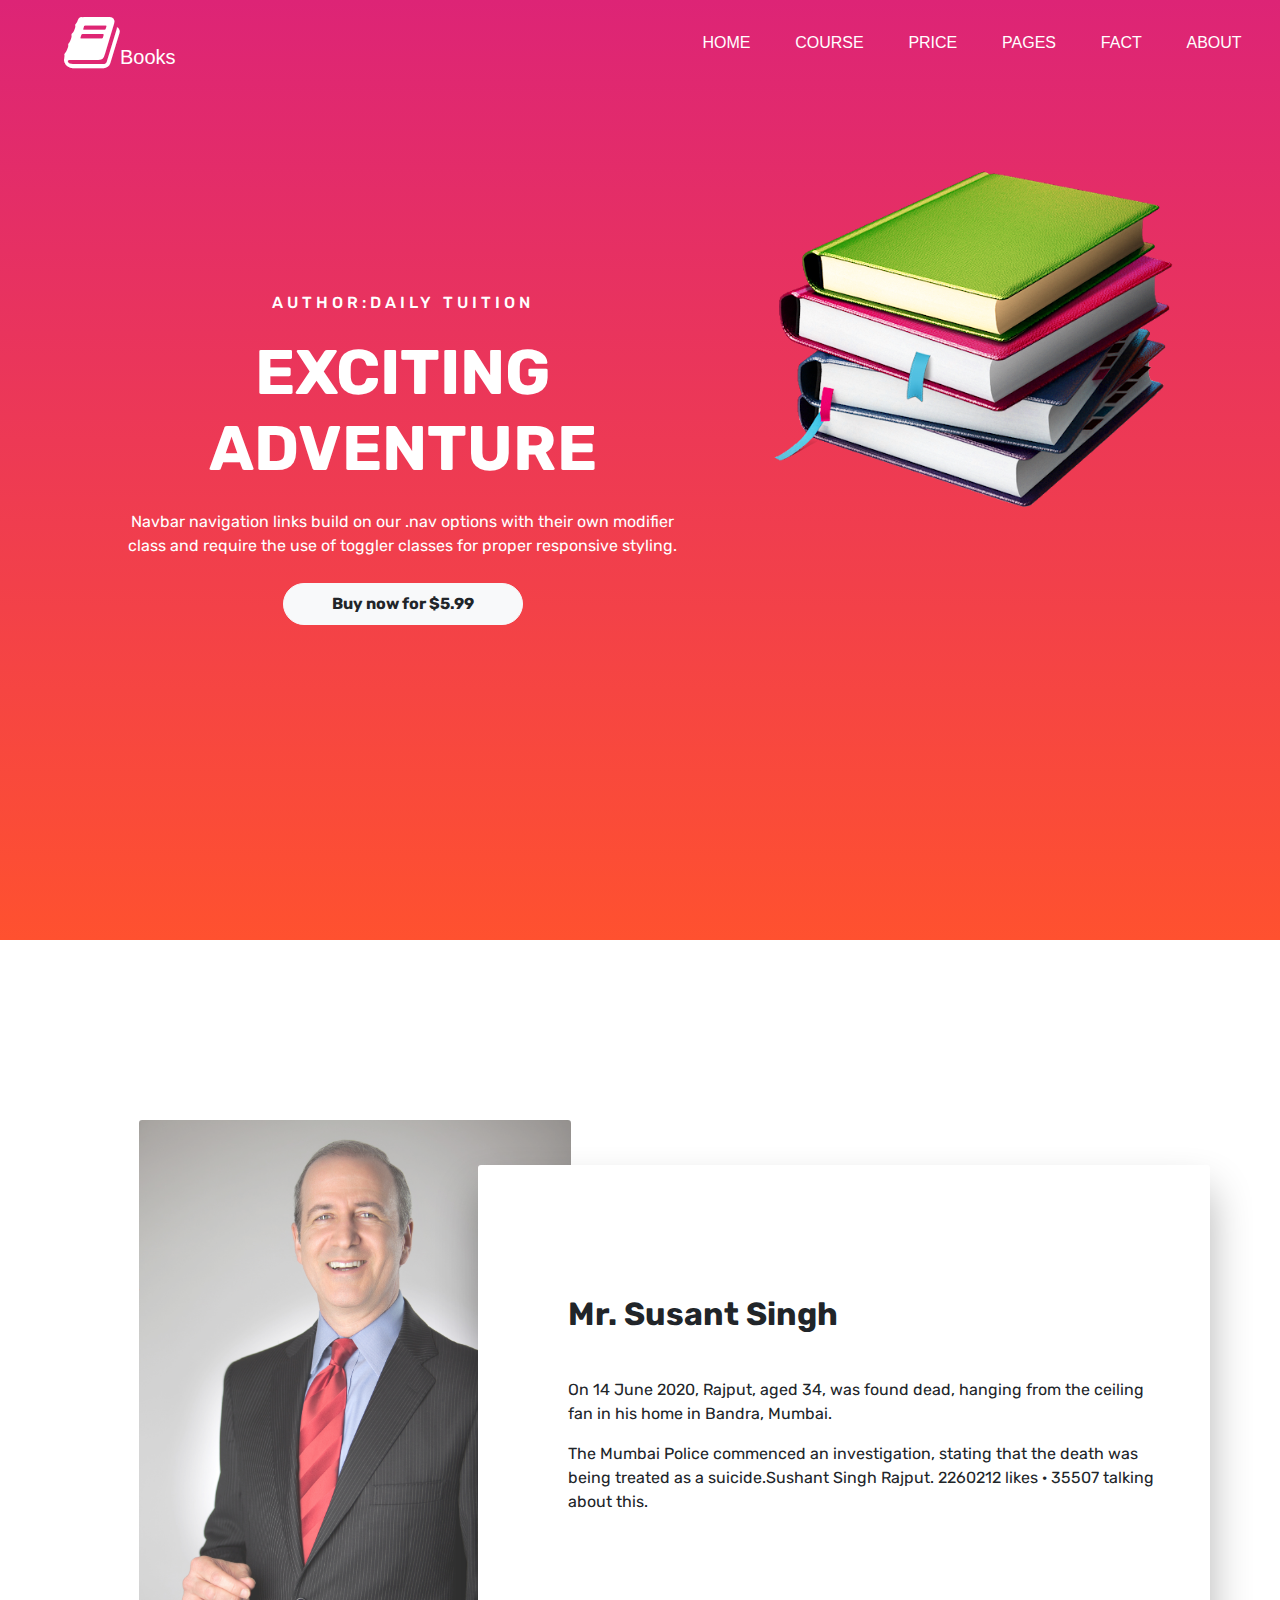
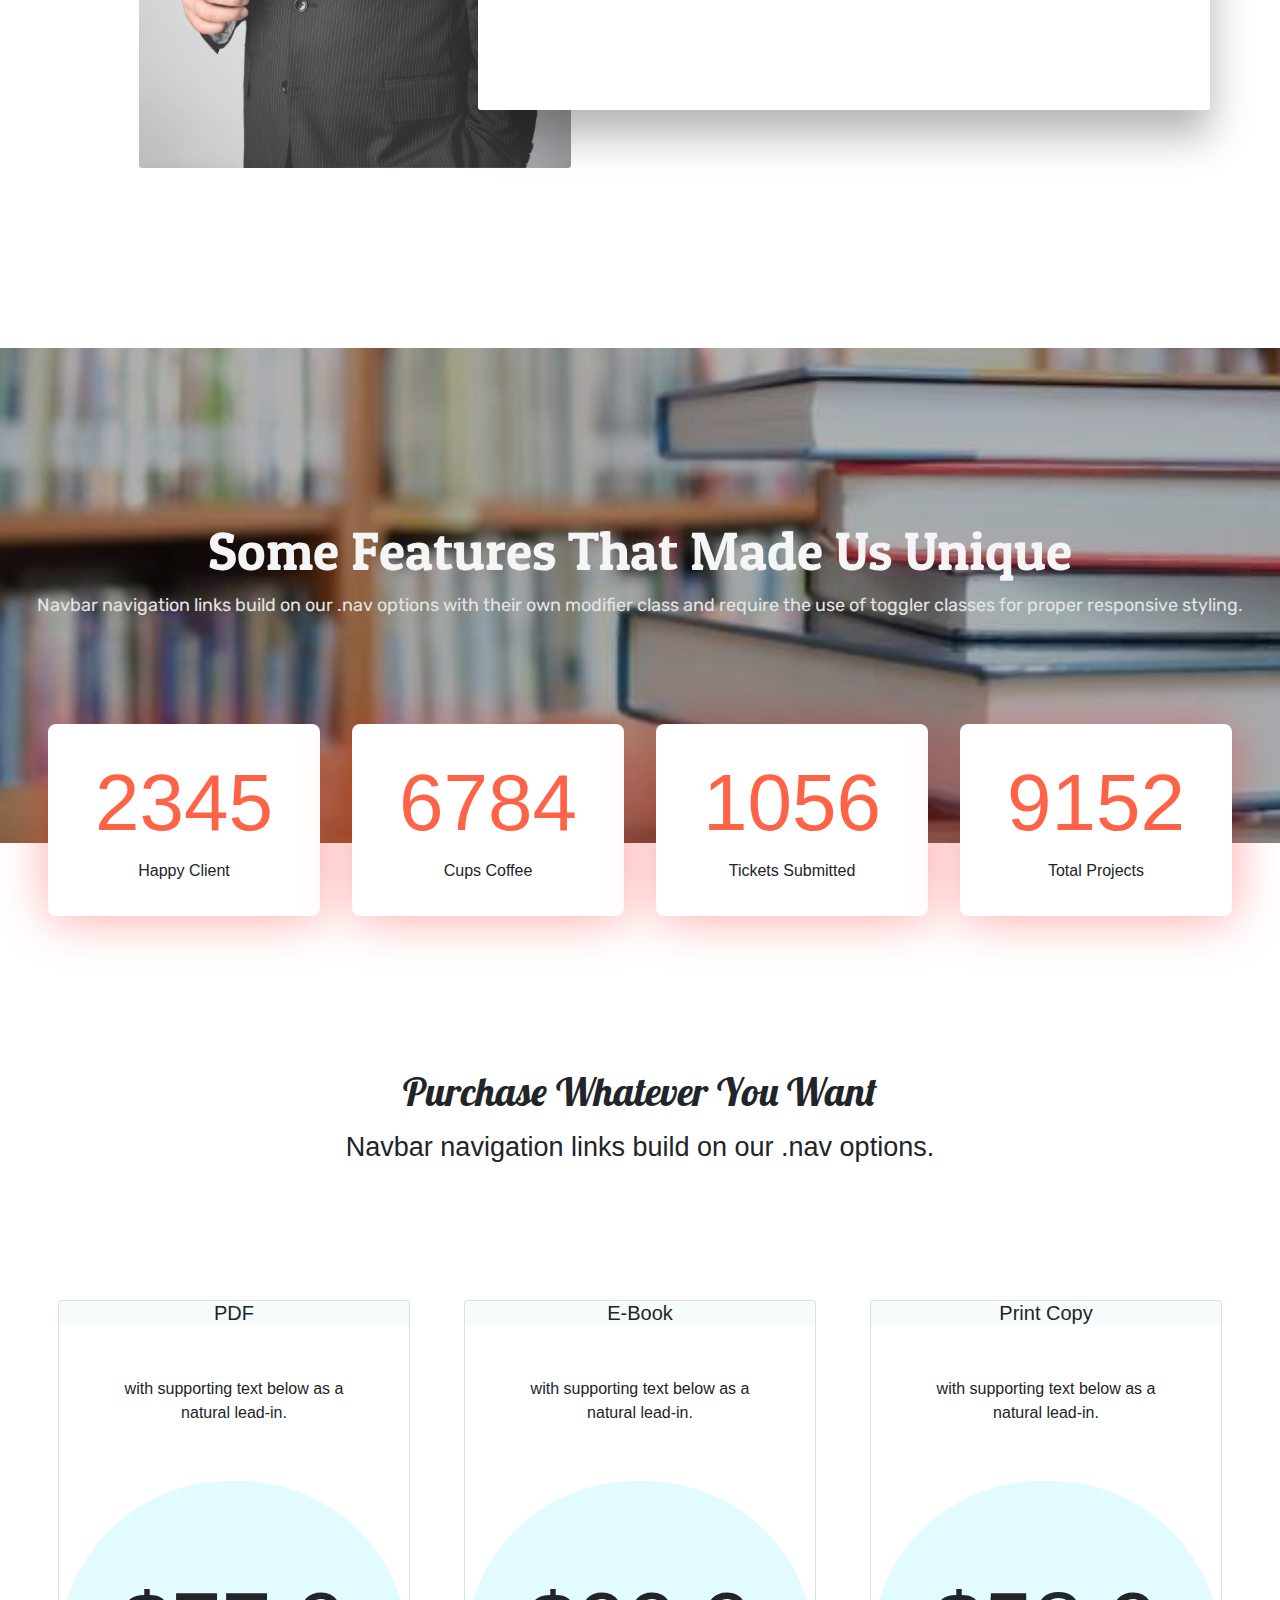
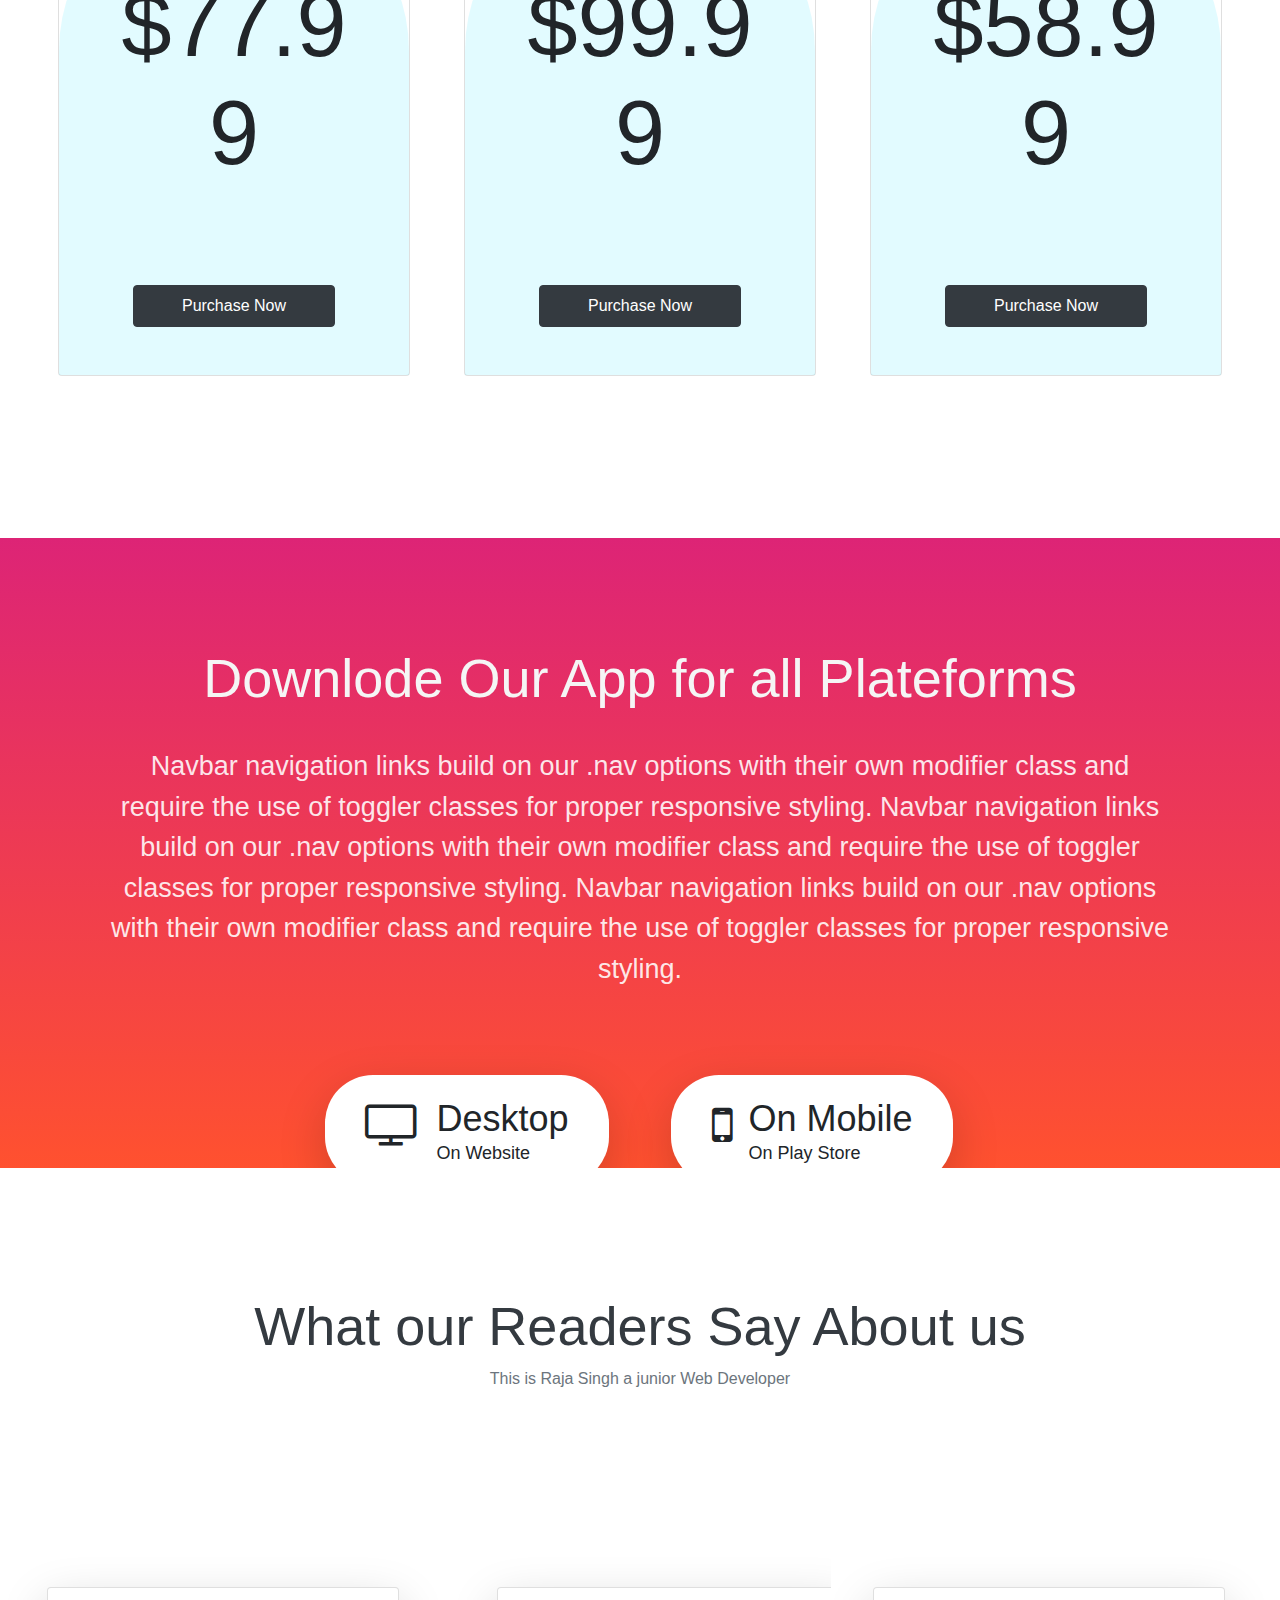
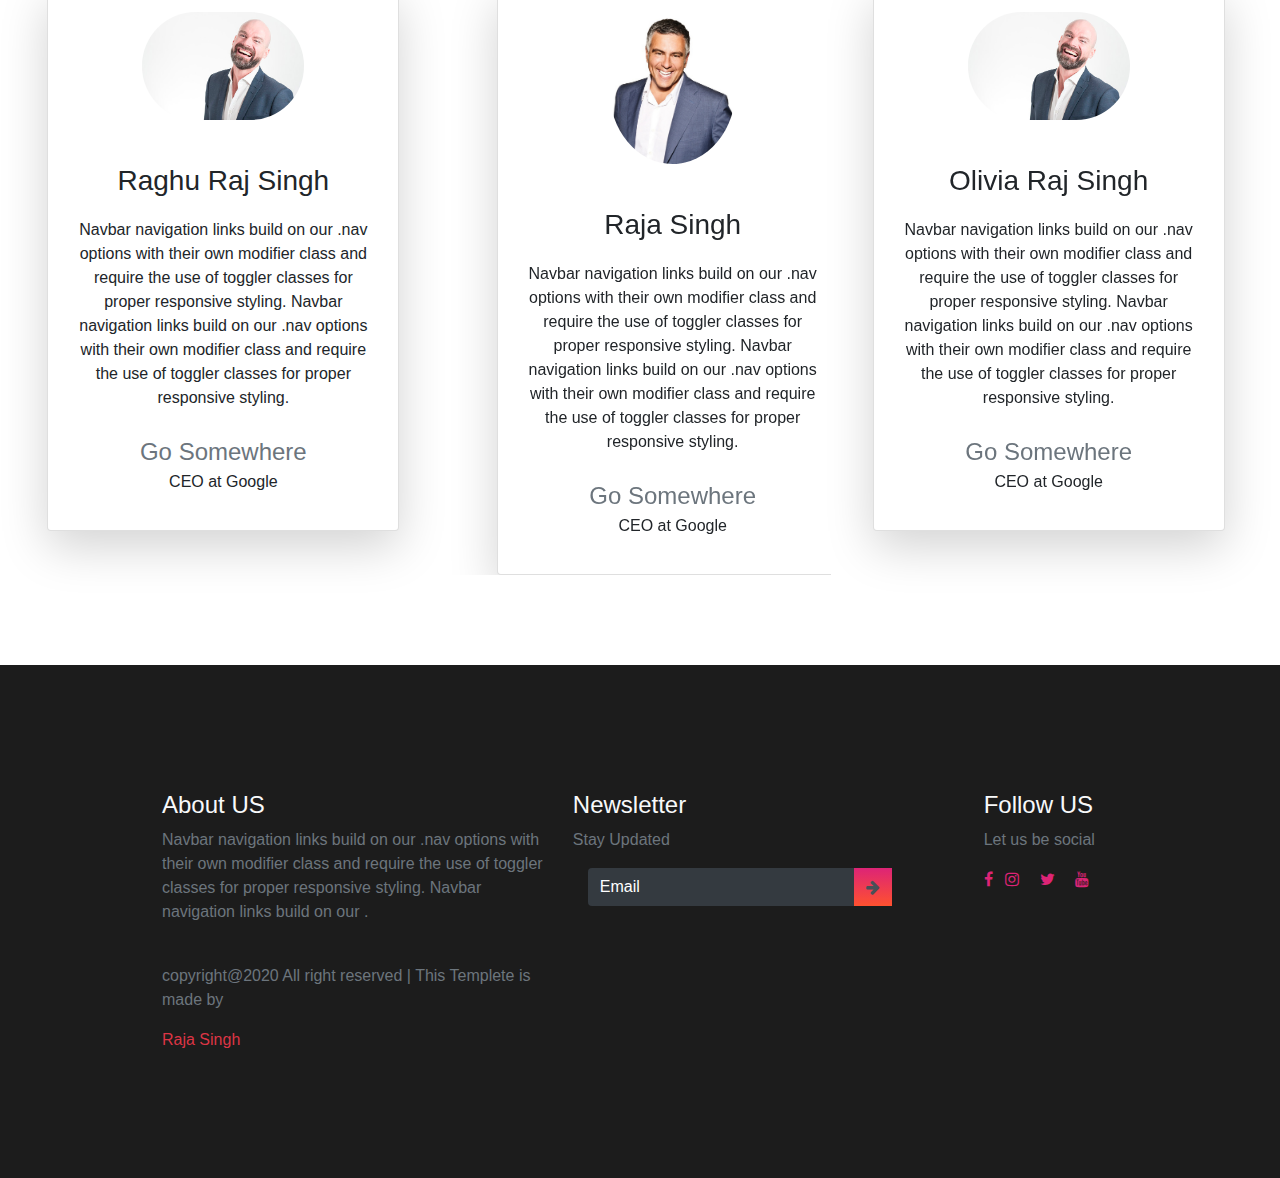
<file: index.html>
<!DOCTYPE html>
<html lang="en">
  <head>
    <title>Books</title>
    <meta charset="utf-8">
    <meta name="viewport" content="width=device-width, initial-scale=1">
    <meta http-equiv="X-UA-Compatible" content="ie=edge">
    <link rel="stylesheet" href="https://stackpath.bootstrapcdn.com/bootstrap/4.5.2/css/bootstrap.min.css" integrity="sha384-JcKb8q3iqJ61gNV9KGb8thSsNjpSL0n8PARn9HuZOnIxN0hoP+VmmDGMN5t9UJ0Z" crossorigin="anonymous">
    <link rel="stylesheet" href="https://cdnjs.cloudflare.com/ajax/libs/font-awesome/4.7.0/css/font-awesome.min.css">
    <link rel="stylesheet" type="text/css" href="css/style.css">
    <link rel="stylesheet" type="text/css" href="css/mobile-style.css">
  </head>
  <body>
    <header>
      <div class="container-fluid p-0">
        <nav class="navbar navbar-expand-lg">
          <a class="navbar-brand" href="#"><i class="fa fa-book fa-3x ma-3"></i>Books</a>
          <button class="navbar-toggler" type="button" data-toggle="collapse" data-target="#navbarNav" aria-controls="navbarNav" aria-expanded="false" aria-label="Toggle navigation">
            <i class="fa fa-align-right text-light"></i>
          </button>
          <div class="collapse navbar-collapse" id="navbarNav">
            <div class="mr-auto"></div>
            <ul class="navbar-nav">
              <li class="nav-item active">
                <a class="nav-link" href="#">HOME <span class="sr-only">(current)</span></a>
              </li>
              <li class="nav-item">
                <a class="nav-link" href="#">COURSE</a>
              </li>
              <li class="nav-item">
                <a class="nav-link" href="#">PRICE</a>
              </li>
              <li class="nav-item dropdown">
                <div class="dropdown">
                  <a href="#" class="nav-link">PAGES</a>
                  <div class="dropdown-content">
                    <a href="#">Generic</a>
                    <a href="#">Element</a>
                  </div>
                </div>
              </li>
              <li class="nav-item">
                <a class="nav-link" href="#">FACT</a>
              </li>
              <li class="nav-item">
                <a class="nav-link" href="#">ABOUT</a>
              </li>
            </ul>
          </div>
        </nav>
      </div>
      <div class="container text-center">
        <div class="row">
          <div class="col-md-7 col-sm-12">
            <h6>AUTHOR:DAILY TUITION</h6>
            <h1>EXCITING ADVENTURE</h1>
            <p>
              Navbar navigation links build on our .nav options with their own modifier class and require the use of toggler classes for proper responsive styling.
            </p>
            <button class="btn btn-light px-5 py-2">Buy now for $5.99</button>
          </div>
          <div class="col-md-5 col-sm-12 h-25">
            <img src="./assets/header-img.png">
          </div>
        </div>
      </div>
    </header>

    <main>
      <section class="section-1">
        <div class="container text-center">
          <div class="row">
            <div class="col-md-6">
              <div class="pray">
                <img src="./assets/about1.jpg">
              </div>
            </div>
            <div class="col-md-6">
              <div class="panel text-left">
                <h1>Mr. Susant Singh</h1>
                <p class="pt-4">
                  On 14 June 2020, Rajput, aged 34, was found dead, hanging from the ceiling fan in his home in Bandra, Mumbai.
                </p>
                <p>
                  The Mumbai Police commenced an investigation, stating that the death was being treated as a suicide.Sushant Singh Rajput. 2260212 likes · 35507 talking about this.
                </p>
              </div>
            </div>
          </div>
        </div>
      </section>

      <secion class="section-2 container-fluid p-0">
        <div class="cover">
          <div class="content text-center">
            <h1>Some Features That Made Us Unique</h1>
            <p> Navbar navigation links build on our .nav options with their own modifier class and require the use of toggler classes for proper responsive styling.</p>            
          </div>
        </div>
        <div class="container-fluid text-center">
          <div class="numbers d-flex flex-md-row flex-wrap justify-content-center">
            <div class="rect">
              <h1>2345</h1>
              <p>Happy Client</p>
            </div>
            <div class="rect">
              <h1>6784</h1>
              <p>Cups Coffee</p>
            </div>
            <div class="rect">
              <h1>1056</h1>
              <p>Tickets Submitted</p>
            </div>
            <div class="rect">
              <h1>9152</h1>
              <p>Total Projects</p>
            </div>
          </div>
        </div>
        <div class="purchase text-center">
          <h1>Purchase Whatever You Want</h1>
          <p> Navbar navigation links build on our .nav options.</p>
          <div class="cards">
            <div class="d-flex flex-row justify-content-center flex-wrap">
              <!--********* First Card *********-->
              <div class="card">
                <div class="card-body">
                  <div class="title">
                    <h5 class="card-title">PDF</h5>
                  </div>
                  <p class="card-text">with supporting text below as a natural lead-in.</p>
                  <div class="pricing">
                    <h1>$77.99</h1>
                    <a href="#" class="btn btn-dark px-5 py-2 mb-5">Purchase Now</a>
                  </div>
                </div>                
              </div>
               <!--********* Second Card *********-->
              <div class="card">
                <div class="card-body">
                  <div class="title">
                    <h5 class="card-title">E-Book</h5>
                  </div>
                  <p class="card-text">with supporting text below as a natural lead-in.</p>
                  <div class="pricing">
                    <h1>$99.99</h1>
                    <a href="#" class="btn btn-dark px-5 py-2 mb-5">Purchase Now</a>
                  </div>
                </div>                
              </div>
               <!--********* Third Card *********-->
              <div class="card">
                <div class="card-body">
                  <div class="title">
                    <h5 class="card-title">Print Copy</h5>
                  </div>
                  <p class="card-text">with supporting text below as a natural lead-in.</p>
                  <div class="pricing">
                    <h1>$58.99</h1>
                    <a href="#" class="btn btn-dark px-5 py-2 mb-5">Purchase Now</a>
                  </div>
                </div>                
              </div>
            </div>
          </div>
        </div>
      </secion>
      <section class="section-3 container-fluid p-0 text-center">
        <div class="row">
          <div class="col-md-12 col-sm-12">
            <h1>Downlode Our App for all Plateforms</h1>
            <p>              
              Navbar navigation links build on our .nav options with their own modifier class and require the use of toggler classes for proper responsive styling.
              Navbar navigation links build on our .nav options with their own modifier class and require the use of toggler classes for proper responsive styling.
              Navbar navigation links build on our .nav options with their own modifier class and require the use of toggler classes for proper responsive styling.
            </p>
          </div>
        </div>
        <div class="plateform row">
          <div class="col-md-6 col-sm-12 text-right">
            <div class="desktop shadow-lg">
              <div class="d-flex flex-row justify-content-center">
                <i class="fa fa-television fa-3x py-2 pr-3"></i>
                <div class="text text-left">
                  <h3 class="pt-1 m-0">Desktop</h3>
                  <p class="p-0 m-0">On Website</p>
                </div>
              </div>
            </div>
          </div>
          <div class="col-md-6 col-sm-12 text-left">
             <div class="desktop shadow-lg">
              <div class="d-flex flex-row justify-content-center">
                <i class="fa fa-mobile fa-3x py-2 pr-3"></i>
                <div class="text text-left">
                  <h3 class="pt-1 m-0"> On Mobile</h3>
                  <p class="p-0 m-0">On Play Store</p>
                </div>
              </div>
            </div>
          </div>
        </div>
      </section>
      <section class="section-4">
        <div class="container text-center">
          <h1 class="text-dark">What our Readers Say About us</h1>
          <p class="text-secondary">This is Raja Singh a junior Web Developer</p>
        </div>
        <div class="team row">
          <div class="col-md-4 col-12 text-center">
            <div class="card mr-2 d-inline-block shadow-lg">
              <div class="card-img-top">
                <img src="./assets/p1.jpg" class="img-fluid border-radius p-4">
              </div>
              <div class="card-body">
                <h3 class="card-title"> Raghu Raj Singh</h3>
                  <p class="card-text"> Navbar navigation links build on our .nav options with their own modifier class and require the use of toggler classes for proper responsive styling.
                Navbar navigation links build on our .nav options with their own modifier class and require the use of toggler classes for proper responsive styling.</p>
                  <a href="#" class="text-secondary text-decoration-none">Go Somewhere</a>
                  <p class="text-dark-50">CEO at Google </p>
              </div>
            </div>
          </div>
          <div class="col-md-4 col-12">
            <!-- Carosoule effect-->
            <div id="carouselExampleSlidesOnly" class="carousel slide" data-ride="carousel">
              <div class="carousel-inner">
                <div class="carousel-item active text-center">
                    <!--Card2-->
                    <div class="card mr-2 d-inline-block shadow-lg">
                      <div class="card-img-top">
                        <img src="./assets/p3.jpg" class="img-fluid rounded-circle w-50 p-4">
                      </div>
                      <div class="card-body">
                        <h3 class="card-title">Raja Singh</h3>
                          <p class="card-text"> Navbar navigation links build on our .nav options with their own modifier class and require the use of toggler classes for proper responsive styling.
                        Navbar navigation links build on our .nav options with their own modifier class and require the use of toggler classes for proper responsive styling.</p>
                          <a href="#" class="text-secondary text-decoration-none">Go Somewhere</a>
                          <p class="text-dark-50">CEO at Google </p>
                      </div>
                    </div>
                </div>
                <div class="carousel-item text-center">
                  <!-- Card 3-->
                  <div class="card mr-2 d-inline-block shadow-lg">
                      <div class="card-img-top">
                        <img src="./assets/p2.jpg" class="img-fluid rounded-circle w-50">
                      </div>
                      <div class="card-body">
                        <h3 class="card-title">Anil Singh</h3>
                          <p class="card-text"> Navbar navigation links build on our .nav options with their own modifier class and require the use of toggler classes for proper responsive styling.
                        Navbar navigation links build on our .nav options with their own modifier class and require the use of toggler classes for proper responsive styling.</p>
                          <a href="#" class="text-secondary text-decoration-none">Go Somewhere</a>
                          <p class="text-dark-50">CEO at Google </p>
                      </div>
                    </div>
                </div>
              </div>
            </div>
          </div>
          <div class="col-md-4 col-12 text-center">
            <div class="card mr-2 d-inline-block shadow-lg">
              <div class="card-img-top">
                <img src="./assets/p1.jpg" class="img-fluid border-radius p-4">
              </div>
              <div class="card-body">
                <h3 class="card-title"> Olivia Raj Singh</h3>
                  <p class="card-text"> Navbar navigation links build on our .nav options with their own modifier class and require the use of toggler classes for proper responsive styling.
                Navbar navigation links build on our .nav options with their own modifier class and require the use of toggler classes for proper responsive styling.</p>
                  <a href="#" class="text-secondary text-decoration-none">Go Somewhere</a>
                  <p class="text-dark-50">CEO at Google </p>
              </div>
            </div>
          </div>
        </div>
      </section>
    </main>

    <footer>
      <div class="container-fluid p-0">
        <div class="row">
          <div class="col-md-5 col-md-5">
            <h4 class="text-light">About US</h4>
            <p class="text-muted">Navbar navigation links build on our .nav options with their own modifier class and require the use of toggler classes for proper responsive styling.
                Navbar navigation links build on our .</p>
                <p class="pt-4 text-muted">
                  copyright@2020 All right reserved | This Templete is made by
                                  </p>
                <span class="text-danger">Raja Singh</span>
          </div>
          <div class="col-md-5 col-sm-12">
            <h4 class="text-light">Newsletter</h4>
            <p class="text-muted">Stay Updated</p>
            <form class="form-inline">
              <div class="col-12">
                <div class="input-group pr-5">
                  <input type="text" class="form-control bg-dark text-white" placeholder="Email" name="">
                  <div class="input-group-prepend">
                    <div class="input-group-text">
                      <i class="fa fa-arrow-right"></i>
                    </div>
                  </div>
                </div>
              </div>
            </form>
          </div>
          <div class="col-md-2">
            <h4 class="text-light"> Follow US</h4>
            <p class="text-muted">Let us be social</p>
            <div class="column">
              <i class="fa fa-facebook"></i>
              <i class="fa fa-instagram"></i>
              <i class="fa fa-twitter"></i>
              <i class="fa fa-youtube"></i>
            </div>
          </div>
        </div>
        
      </div>
    </footer>
    <script src="https://ajax.googleapis.com/ajax/libs/jquery/3.3.1/jquery.min.js"></script>
    <script src="https://cdn.jsdelivr.net/npm/popper.js@1.16.1/dist/umd/popper.min.js" integrity="sha384-9/reFTGAW83EW2RDu2S0VKaIzap3H66lZH81PoYlFhbGU+6BZp6G7niu735Sk7lN" crossorigin="anonymous"></script>
    <script src="https://stackpath.bootstrapcdn.com/bootstrap/4.5.2/js/bootstrap.min.js" integrity="sha384-B4gt1jrGC7Jh4AgTPSdUtOBvfO8shuf57BaghqFfPlYxofvL8/KUEfYiJOMMV+rV" crossorigin="anonymous"></script>
    <script type="text/javascript" src="main.js"></script>
  </body>
</html>
</file>
<file: css/style.css>
/* Google Fonts*/
@import url('https://fonts.googleapis.com/css2?family=Acme&family=Lobster&family=Patua+One&family=Rubik&family=Sniglet&display=swap');
*{
	box-sizing: border-box;
}
header,section{
	overflow-x: hidden;
}
:root{
	--Snigle-font:"Sniglet",cursive;
	--Rubik:"Rubik",cursive;
	--Patua:"Patua One",cursive;
	--Lobster:"Lobster",cursive;
	--light-black:2e2c2caf;
	--bggradient:linear-gradient(to bottom,#dd2476,#ff512f);
	--light-gray:rgba(255,255,255,0.877);

}


header{
	background: #dd2476;
	background:var(--bggradient);
}
.dropdown-content{
	display: none;
	position: absolute;
	background: white;
	color: white;
	min-width: 160px;
	box-shadow: 0px 2px 15px 0px rgba(0,0,0,0.2);
	z-index: 1;
}
.dropdown-content a{
	color: black;
	padding: 12px 16px;
	text-decoration: none;
	display: block;
}
.dropdown-content a:hover{
	background: #ddd;
}
.dropdown:hover .dropdown-content{
	display: block;
}
header .nav-item:list-child{
	padding: -right:10.5em;
}
header .nav-item{
	padding: 0.9em;
}
header .navbar-brand{
	padding-left:3rem;
}
header .nav-link,.navbar-brand{
	color: white;
}
header .nav-link:hover{
	color: black;
}
header .row .col-md-5{
	padding: 4.2vmin 1vmin;
}
header .row .col-md-7{
	padding: 22vmin 1vmin;
	padding-bottom: 35vmin;
	font-family: var(--Rubik);
	color: white;
}
header .row .col-md-5 img{
	width: 90%;
}
header .container .col-md-7 h6{
	padding: 1vmin;
	letter-spacing: 4px;
}
header .container .col-md-7 h1{
	font-size:7vmin;
	font-weight: bold;
	padding: 0.1em 0em;
}
header .container .col-md-7 p{
	padding: 1vmin 5vmin;
}
header .container .col-md-7 button{
	border-radius: 30px;
	font-weight: bold;
}

/*Section-1*/
.section-1{
	padding: 20vmin 0;
}
.section-1 .row .col-md-6 .pray img{
	opacity: 0.8;
	width: 80%;
	height: 90%;
	border-radius: 0.2em;
}
.section-1 .row .col-md-6:last-child{
	position: relative;
}
.section-1 .row .col-md-6 .panel{
	position: absolute;
	top: 5vmin;
	left: -18vmin;
	background:white;
	border-radius: 3px;
	text-align: left;
	padding: 13vmin 5vmin 20vmin 10vmin;
	box-shadow: 0px 25px 42px rgba(0,0,0,0.3);
	font-family: var(--Rubik);
	z-index: 1;
}
.section-1 .row .col-md-6 .panel h1{
	font-weight: bold;
	padding: 0.4em 0;
	font-size: 2em;
}
.secion-1 .row .col-md-6 .panel p{
	font-size: 0.9em;
	color: rgba(0,0,0,0.5);
}
/*  Section - 2*/
.cover{
	width: 100%;
	height: 55vmin;
	background: url("../assets/bg1.jpg");
	background-position: -24rem -19rem;
	background-size: 150%;
	position: relative;	
}
.cover .content{
	background: rgba(0,0,0,0.3);
	height: 100%;
	width: 100%;
	padding-top: 19vmin;
}
.cover .content>h1{
	font-family: var(--Patua);
	font-size: 6vmin;
	color: whitesmoke;
}
.cover .content>p{
	font-family: var(--Rubik);
	font-size: 2vmin;
	color: #e5e5e5;
}
.numbers .rect{
	position: relative;
	z-index: 1;
	background: white;
	width: 17rem;
	height: 12rem;
	padding-top: 3.5vmin;
	margin: 1rem;
	border-radius: .5rem;
	box-shadow: 1px 2px 50px 0px rgba(255,0,0,0.349);	
}
.numbers{
	margin-top: -15vmin;
}
.numbers .rect h1{
	font-size: 5rem;
	color: tomato;
}
.purchase>h1{
	padding-top: 15vmin;
	padding-bottom: 0.1em;
	font-family: var(--Lobster)
}
.purchase>p{
	color: var(--light-black);
	font-size: 3vmin;
	padding-bottom: 10vmin;
}
.purchase .cards .card{
	width: 22rem;
	margin: 3vmin;
}
.cards div{
	padding: 0;
	margin: 0;
}
.cards .title{
	background: rgba(208,241,241,0.199);
	padding: 1.4rem 2,5rem;
	font-size: 2vmin;
}
.cards .card-text{
	padding: 2.5rem 3rem;
	color: var(--light-black)
}
.card-body .pricing{
	background: rgba(111,234,332,0.199);
	border-top-right-radius: 170px;
	border-top-left-radius: 170px;
}
.card-body .pricing>h1{
	font-size:10vmin;
	padding: 1em 0.5em;
}
/*Section-3*/
.section-3{
	height: 70vmin;
	margin-top: 15vmin;
	background: var(--bggradient);
}
.section-3 .col-md-12>h1{
	padding: 2em 0 0.5em 0;
	color: whitesmoke;
	font-size: 6vmin;
}
.section-3 .col-md-12>p{
	padding: 0 4em;
	padding-bottom: 2em;
	color: var(--light-gray);
	font-size: 3vmin;
}
.section-3 .desktop{
	background: white;
	display: inline-block;
	border-radius: 3em;
	padding: 2vmin 4.5vmin;
	margin: 1em;
}
.section-3 .desktop h3{
	font-size: 4vmin;
}
.section-3 .desktop p{
	font-size: 2vmin;
}
/* Section - 4*/
.section-4 .container h1{
	font-size: 6vmin;
	padding-top: 14vmin;
}
.section-4 .team{
	padding: 10vmin 4vmin;
}
.section-4 .card{
	width: 22rem;
	margin-top: 10vmin;
}
.section-4 .card .card-text{
	padding: 0.5rem;
}
.section-4 .card .card-body>a{
	font-size: 1.5em;
}
.section-4 .carousel-item{
	padding-left: 3rem;
}
.border-radius{
	border-radius: 340px;
	width: 60%;
}
/*Footer*/
footer{
	background: rgba(0,0,0,0.89);
	overflow-x: hidden;
	padding: 14vmin 18vmin;
}
footer p>span{
	color: #ff512f;
}
footer input{
	border:none !important;
}
footer input::placeholder{
	color: white !important;
}
footer .input-group .input-group-text{
	background: var(--bggradient);
	border:none;

}
footer .column i{
	color: #dd2476;
}
footer .column i+i{
	padding:0 0.5em;
}
/* Sticky Class*/
.sticky{
	position: fixed;
	top: 0;
	width: 100%;
	background: rgba(0,0,0,0.815);
	z-index: 9999;
	transition: all 1.5e ease;
}
</file>
<file: css/mobile-style.css>
@media only screen and (max-width:768px){
	header .navbar-brand{
		padding-left: 1rem;
	}
	.section-1 .row .col-md-6 .panel{
		position: initial;
		width: initial;
		height: initial;
	}
	.scetion-2 .cover{
		background-position: -25vmin -10vmin;
	}
	.numbers .rect{
		width: 10rem;
		height: 8rem;
	}
	.numbers .rect h1{
		font-size: 2rem; 
	}
	.section-3{
		height: inherit;
		padding: 10vmin !important;
	}
	.section-3 .row h1{
		padding: 6vmin 4vmin;
	}

	.section-3 .desktop i{
		font-size: 8vmin;
	}
	.section-4 .carousel-item{
		padding-left: 0.6rem;
	}
	.section-4 .team{
		display: flex;
		flex-direction: column;
		align-items: center;
	}
	.section-4 .carousel-inner{
		width: 24rem;
	}
}
@media only screen and (max-width: 425px){
	footer .row .col-md-2{
		margin-top: 8vmin;
	}
}
@media only screen and (max-width: 320px){
	.section-4 .card{
		width: 18rem;

	}
	.section-4 .carousel-inner{
		margin-left: -14vmin;
	}
}
</file>
